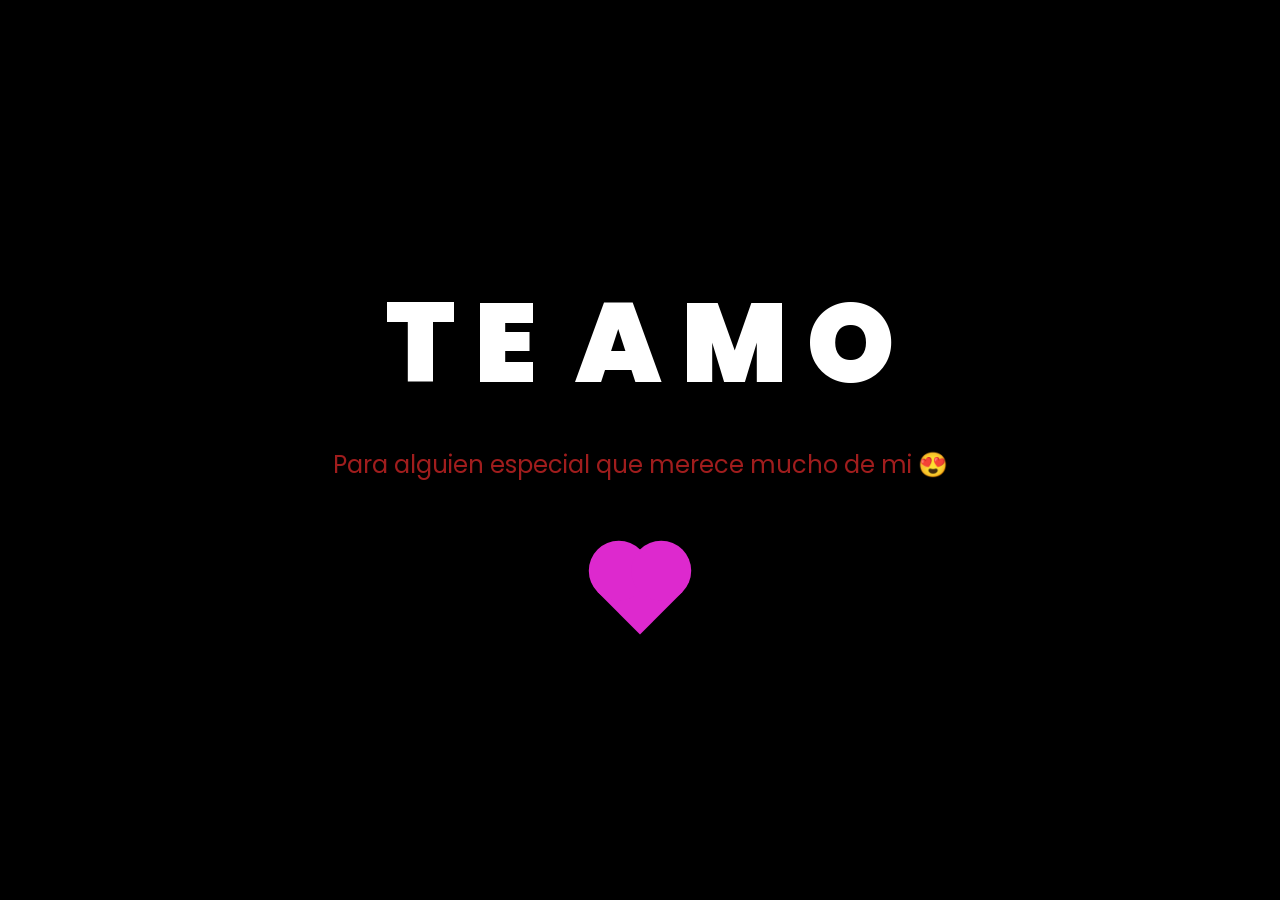
<file: index.html>
<!DOCTYPE html>
<html lang="es">

<head>
    <meta charset="UTF-8">
    <meta http-equiv="X-UA-Compatible" content="IE=edge">
    <meta name="viewport" content="width=device-width, initial-scale=1.0">
    <link rel="stylesheet" href="css/style.css">
    <link rel="icon" href="img/flowers.png" type="image/x-icon">
    <title>Te amo</title>
</head>

<body>
    <div class="greetings">
        <span>T</span>
        <span>E</span>
        <span></span>
        <span>A</span>
        <span>M</span>
        <span>O</span>
    </div>
    <div class="description">
        <span style="color: #a01d1d;">Para alguien especial que merece mucho de mi 😍</span>
    </div>
    <div class="button">
        <button class="botones">
            <a href="flower.html" style="color: #7c0d0d;"></a>
        </button>
    </div>

</body>

</html>
</file>
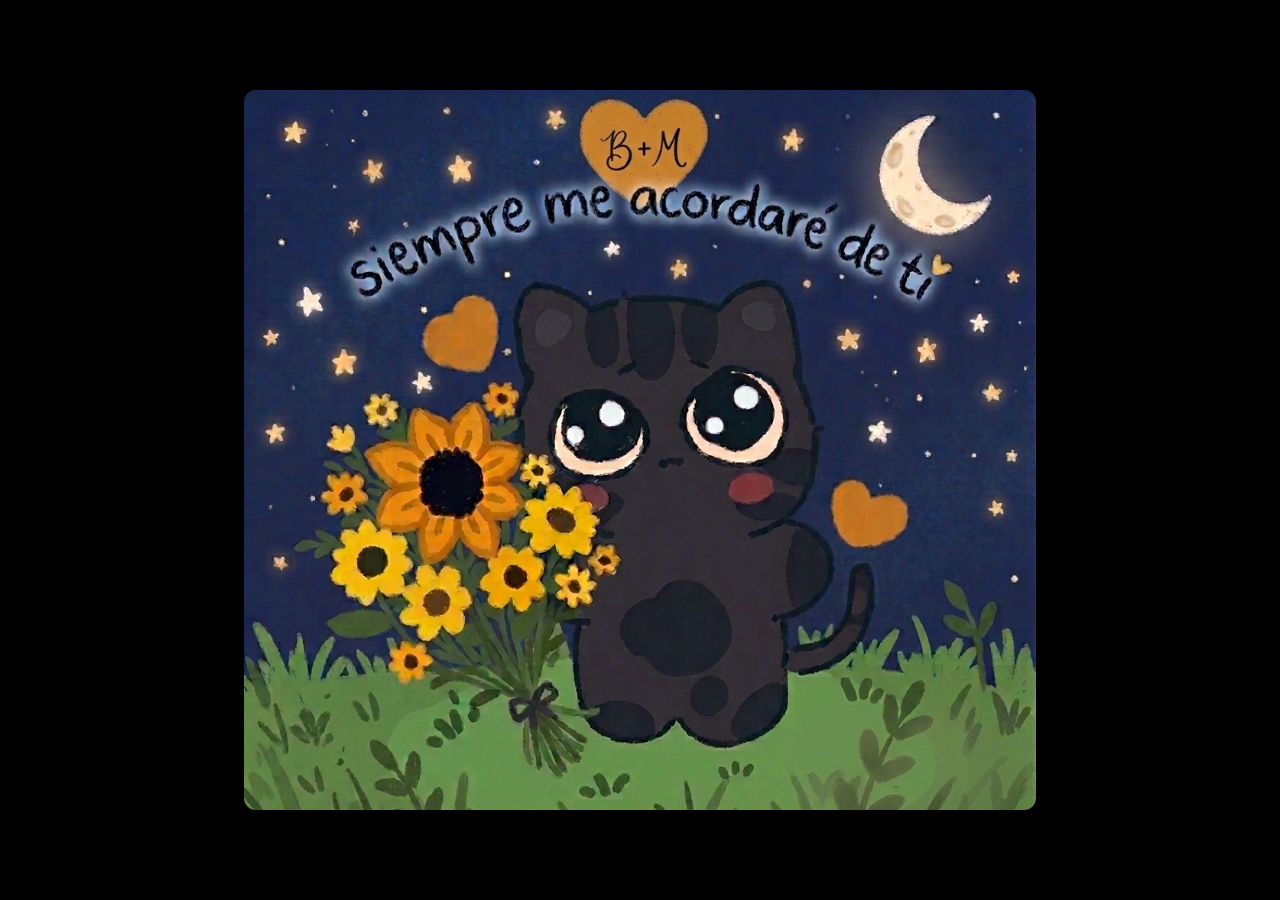
<file: flower.html>
<!DOCTYPE html>
<html lang="es">
  <head>
    <meta charset="UTF-8" />
    <meta http-equiv="X-UA-Compatible" content="IE=edge" />
    <meta name="viewport" content="width=device-width, initial-scale=1.0" />
    <link rel="stylesheet" href="css/main.css" />
    <link rel="icon" href="img/flowers.png" type="image/x-icon" />
    <title>Flower</title>
  </head>
  <body class="container">
    <audio src="sound/The Rare Occasions - Notion.mp3" autoplay></audio>
    <div id="lyrics">
     
    </div>
    
  
   <img src="img/gato con floress.png" alt="gato">
    
</html>
</file>
<file: css/style.css>
@import url('https://fonts.googleapis.com/css2?family=Poppins:ital,wght@0,500;1,900&display=swap');

* {
    font-family: 'Poppins', cursive;
    margin: 0;
    padding: 0;
    box-sizing: border-box;
}

body {
    color: rgb(255, 255, 255);
    width: 100%;
    min-height: 100vh;
    display: flex;
    flex-direction: column;
    align-items: center;
    justify-content: center;
    background-color: black;
    overflow: hidden;
}

/* --- CONTENEDOR DE BOTONES --- */
.botones {
    padding: 20px;
    background-color: transparent;
    border: none;
    display: flex;
    justify-content: center;
    align-items: center;
    margin-top: 40px; /* Espacio extra respecto al texto */
}

/* --- EL BOTÓN CON FORMA DE CORAZÓN QUE PALPITA --- */
.botones a {
    text-decoration: none;
    position: relative;
    width: 60px; /* Tamaño base */
    height: 60px;
    background-color: #dd29ce; /* Color fucsia original */
    display: inline-block;
    
    /* Combinamos rotación base con la animación de latido */
    transform: rotate(-45deg);
    
    /* NUEVA ANIMACIÓN: latido de 1.5s, suave, infinita */
    animation: latido 1.5s ease-in-out infinite;
    
    transition: background-color 0.3s ease;
    z-index: 10;
}

/* Las partes redondeadas del corazón */
.botones a::before,
.botones a::after {
    content: "";
    position: absolute;
    width: 60px;
    height: 60px;
    background-color: #dd29ce;
    border-radius: 50%;
    transition: background-color 0.3s ease;
}

.botones a::before {
    top: -30px;
    left: 0;
}

.botones a::after {
    left: 30px;
    top: 0;
}

/* --- NUEVA ANIMACIÓN DE LATIDO --- */
@keyframes latido {
    0% {
        transform: rotate(-45deg) scale(1);
        filter: drop-shadow(0 0 5px rgba(221, 41, 206, 0.5));
    }
    15% {
        transform: rotate(-45deg) scale(1.15); /* Primer pulso fuerte */
        filter: drop-shadow(0 0 15px rgba(221, 41, 206, 0.8));
    }
    30% {
        transform: rotate(-45deg) scale(1.05); /* Pequeña pausa */
    }
    45% {
        transform: rotate(-45deg) scale(1.2); /* Segundo pulso más fuerte */
        filter: drop-shadow(0 0 20px rgba(221, 41, 206, 1));
    }
    100% {
        transform: rotate(-45deg) scale(1); /* Vuelta al estado original */
        filter: drop-shadow(0 0 5px rgba(221, 41, 206, 0.5));
    }
}

/* Interacciones del corazón al pasar el mouse */
.botones a:hover {
    background-color: #eeff00; /* Cambia a amarillo */
    /* Mantenemos el latido pero con el nuevo color */
    animation: latidoAmarillo 1.5s ease-in-out infinite;
}

.botones a:hover::before,
.botones a:hover::after {
    background-color: #eeff00;
}

/* Variación de la animación para cuando está en amarillo (Hover) */
@keyframes latidoAmarillo {
    0%, 100% {
        transform: rotate(-45deg) scale(1);
        filter: drop-shadow(0 0 5px rgba(238, 255, 0, 0.5));
    }
    15% {
        transform: rotate(-45deg) scale(1.15);
        filter: drop-shadow(0 0 15px rgba(238, 255, 0, 0.8));
    }
    45% {
        transform: rotate(-45deg) scale(1.2);
        filter: drop-shadow(0 0 20px rgba(238, 255, 0, 1));
    }
}

.botones a:focus {
    background-color: rgb(238, 241, 16);
    outline: none;
}

/* --- TEXTOS Y ANIMACIONES (Glow) --- */
.greetings {
    font-size: 7rem;
    font-weight: 900;
    margin-bottom: 20px;
    text-align: center;
}

.greetings > span {
    animation: glow 2.5s ease-in-out infinite;
    display: inline-block; /* Importante para que la animación funcione bien por letra */
}

@keyframes glow {
    0%, 100% {
        color: #eeff00;
        text-shadow: 0 0 12px #e70d0d, 0 0 50px #e70d0d, 0 0 100px #e70d0d;
    }
    10%, 90% {
        color: #111;
        text-shadow: none;
    }
}

/* Delays de animación para cada letra */
.greetings > span:nth-child(2) { animation-delay: .2s; }
.greetings > span:nth-child(3) { animation-delay: .4s; }
.greetings > span:nth-child(4) { animation-delay: .6s; }
.greetings > span:nth-child(5) { animation-delay: .8s; }
.greetings > span:nth-child(6) { animation-delay: 1s; }

.description {
    font-size: 1.5rem;
    margin-bottom: 20px;
    text-align: center;
}

/* --- RESPONSIVO --- */
@media screen and (max-width: 574px) {
    .greetings {
        font-size: 3.5rem; /* Un poco más pequeña para móvil */
        font-weight: 800;
    }
    .description {
        font-size: 1.1rem;
        padding: 0 15px;
    }
    
    /* Corazón un poco más pequeño en móvil pero mantiene el latido */
    .botones a, .botones a::before, .botones a::after {
        width: 45px;
        height: 45px;
    }
    .botones a::before { top: -22px; }
    .botones a::after { left: 22px; }
}
</file>
<file: css/main.css>
*,
*::after,
*::before {
  padding: 0;
  margin: 0;
  box-sizing: border-box;
}

:root {
  --dark-color: #000;
}

body {
  display: flex;
  align-items: center; /* Centrado vertical */
  justify-content: center; /* Centrado horizontal */
  min-height: 100vh;
  background-color: var(--dark-color);
  overflow: hidden;
  perspective: 1000px;
  padding: 20px;
}

/* --- ESTILOS DE LA IMAGEN RESPONSIVA --- */
img {
  max-width: 100%;    /* No permite que la imagen sea más ancha que la pantalla */
  max-height: 80vh;   /* Evita que sea más alta que el 80% de la pantalla */
  height: auto;       /* Mantiene la proporción original */
  width: auto;
  border-radius: 12px; /* Opcional: bordes redondeados */
  box-shadow: 0 10px 30px rgba(0, 0, 0, 0.5);
  display: block;
  z-index: 2;
}

/* --- TEXTOS Y FONDO --- */
#lyrics {
  font-size: 28px;
  font-family: "Franklin Gothic Medium", "Arial Narrow", Arial, sans-serif;
  color: white;
  position: absolute;
  bottom: 10%; /* Ajustado para que no tape la imagen */
  z-index: 3;
  font-weight: bold;
  letter-spacing: 4px;
  text-align: center;
}

.titulo {
  top: 10%;
  font-family: "Arial Narrow", Arial, sans-serif;
  color: yellow;
  position: absolute;
  font-weight: bold;
  letter-spacing: 10px;
  opacity: 0;
  animation: fadeIn 3s ease-in-out forwards;
  text-align: center;
  z-index: 3;
}

@keyframes fadeIn {
  from { opacity: 0; }
  to { opacity: 1; }
}

.night {
  z-index: 1;
  position: absolute;
  left: 50%;
  top: 0;
  transform: translateX(-50%);
  width: 100%;
  height: 100%;
  filter: blur(0.1vmin);
  background-image: radial-gradient(ellipse at top, transparent 0%, var(--dark-color)),
    radial-gradient(ellipse at bottom, var(--dark-color), rgba(145, 233, 255, 0.2)),
    repeating-linear-gradient(220deg, rgb(0, 0, 0) 0px, rgb(0, 0, 0) 19px, transparent 19px, transparent 22px),
    repeating-linear-gradient(189deg, rgb(0, 0, 0) 0px, rgb(0, 0, 0) 19px, transparent 19px, transparent 22px),
    repeating-linear-gradient(148deg, rgb(0, 0, 0) 0px, rgb(0, 0, 0) 19px, transparent 19px, transparent 22px),
    linear-gradient(90deg, rgb(0, 255, 250), rgb(240, 240, 240));
}

/* --- AJUSTES PARA CELULAR --- */
@media only screen and (max-width: 600px) {
  #lyrics {
    font-size: 16px;
    letter-spacing: 2px;
    bottom: 5%;
    width: 90%;
  }
  
  .titulo {
    font-size: 18px;
    letter-spacing: 5px;
  }

  img {
    max-height: 60vh; /* Un poco más pequeña en móvil para dejar espacio al texto */
  }
}
</file>
